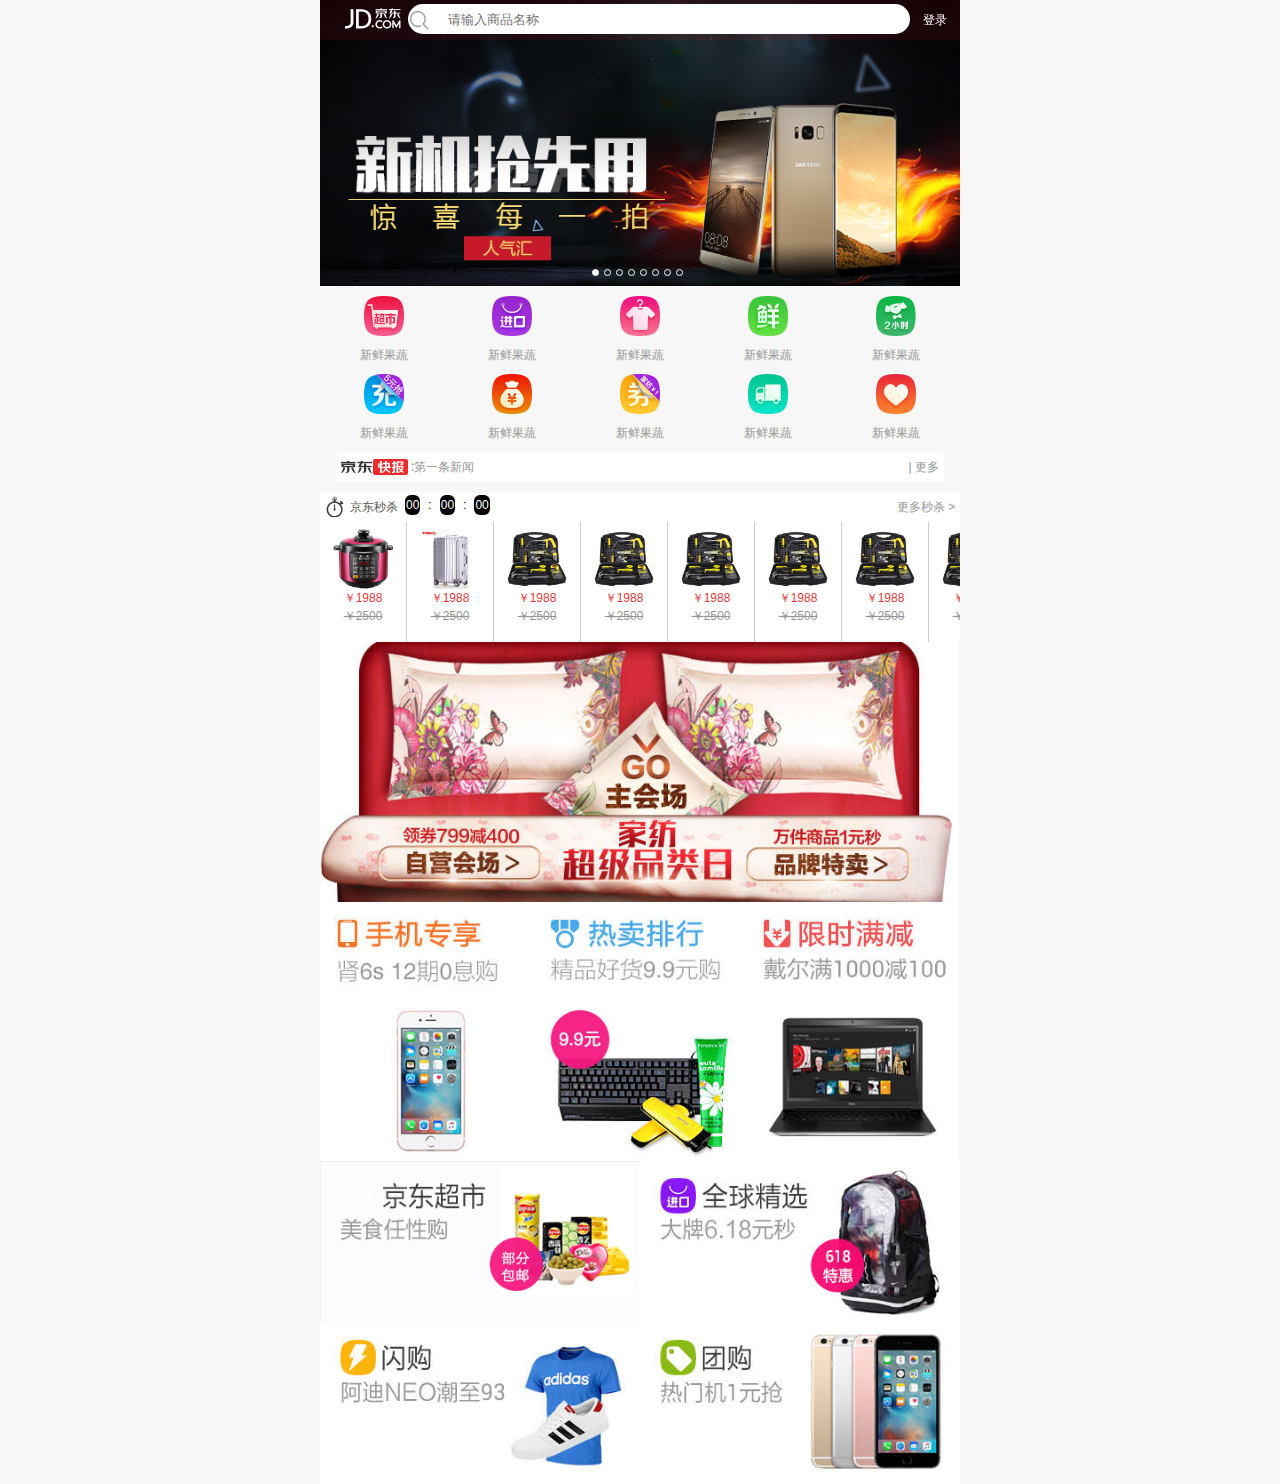
<file: index.html>
<!DOCTYPE html>
<html lang="en">
<head>
  <meta charset="UTF-8">
  <meta name="viewport" content="width=device-width, initial-scale=1.0">
  <meta http-equiv="X-UA-Compatible" content="ie=edge">
  <link rel="stylesheet" href="./css/base.css">
  <link rel="stylesheet" href="./css/index.css">
  <title>Document</title>
</head>
<body>
  <div class="container">
    <div class="jd_header">
      <div class="jd_logo">
         <i class="logo jd_sprite"></i>
      </div>
      <div class="jd_search">
        <input type="text" placeholder="请输入商品名称">
        <i class="sou jd_sprite"></i>
      </div>
      <div class="jd_login"><a href="#">登录</a></div>
    </div>
  
    <!-- 京东banner -->
    <div class="jd_banner clearfix">
        <ul class="clearfix">
          <li><a href="#"><img src="./images/banner08.jpg" alt=""></a></li>
          <li><a href="#"><img src="./images/banner01.jpg" alt=""></a></li>
          <li><a href="#"><img src="./images/banner02.jpg" alt=""></a></li>
          <li><a href="#"><img src="./images/banner03.jpg" alt=""></a></li>
          <li><a href="#"><img src="./images/banner04.jpg" alt=""></a></li>
          <li><a href="#"><img src="./images/banner05.jpg" alt=""></a></li>
          <li><a href="#"><img src="./images/banner06.jpg" alt=""></a></li>
          <li><a href="#"><img src="./images/banner07.jpg" alt=""></a></li>
          <li><a href="#"><img src="./images/banner08.jpg" alt=""></a></li>
          <li><a href="#"><img src="./images/banner01.jpg" alt=""></a></li>
        
        </ul>
        <ol>
           <li class="now"></li>
           <li></li>
           <li></li>
           <li></li>
           <li></li>
           <li></li>
           <li></li>
           <li></li>
        </ol>
    </div>
  
  
    <!-- 京东navigator -->
    <div class="jd_nav clearfix">
       <ul>
         <li>
           <a href="">
             <img src="./images/nav01.png" alt="">
             <p>新鲜果蔬</p>
           </a>
         </li>
         <li>
           <a href="">
             <img src="./images/nav02.png" alt="">
             <p>新鲜果蔬</p>
           </a>
         </li>
         <li>
           <a href="">
             <img src="./images/nav03.png" alt="">
             <p>新鲜果蔬</p>
           </a>
         </li>
         <li>
           <a href="">
             <img src="./images/nav04.png" alt="">
             <p>新鲜果蔬</p>
           </a>
         </li>
         <li>
           <a href="">
             <img src="./images/nav05.png" alt="">
             <p>新鲜果蔬</p>
           </a>
         </li>
         <li>
           <a href="">
             <img src="./images/nav06.png" alt="">
             <p>新鲜果蔬</p>
           </a>
         </li>
         <li>
           <a href="">
             <img src="./images/nav07.png" alt="">
             <p>新鲜果蔬</p>
           </a>
         </li>
         <li>
           <a href="">
             <img src="./images/nav08.png" alt="">
             <p>新鲜果蔬</p>
           </a>
         </li>
         <li>
           <a href="">
             <img src="./images/nav09.png" alt="">
             <p>新鲜果蔬</p>
           </a>
         </li>
         <li>
           <a href="">
             <img src="./images/nav10.png" alt="">
             <p>新鲜果蔬</p>
           </a>
         </li>
       </ul>
    </div>
  
  
    <!-- 京东快报 -->
    <div class="jd_news"> 
       <div class="jd_news_logo fl"><img src="./images/jd-news-tit.png" alt=""></div>
       <div class="info fl">
         <ul>
           <li><a href="">第一条新闻</a></li>
           <li><a href="">第2条新闻</a></li>
           <li><a href="">第3条新闻</a></li>
           <li><a href="">第一条新闻</a></li>
         </ul>
       </div>
       <div class="more fr"><a href="">| 更多</a></div>
    </div> 
  
    <!--京东秒杀 -->
  <div class="jd_secKill">
       <div class="jd_secKill_titlt">
          <div class="kill_info fl">
            <i class="clock jd_sprite"></i>
            <span> 京东秒杀 </span>
          </div>
          <div class="time fl">
             <span class="hour">00</span>
             <span>:</span>
             <span class="minutes">00</span>
             <span>:</span>
             <span class="seconds">00</span>
          </div>
          <div class="more fr"><a href="#">更多秒杀 ></a></div>
       </div>
       <div class="jd_secKill_content">
         <ul class="clearfix">
           <li>
             <a href="">
               <img src="./images/sec01.jpg" alt="">
               <p class="new">￥1988</p>
               <p class="old">￥2500</p>
             </a>
           </li>
           <li>
             <a href="">
               <img src="./images/sec02.jpg" alt="">
                 <p class="new">￥1988</p>
                 <p class="old">￥2500</p>
             </a>
           </li>
           <li>
             <a href="">
               <img src="./images/sec03.jpg" alt="">
               <p class="new">￥1988</p>
               <p class="old">￥2500</p>
             </a>
           </li>
           <li>
             <a href="">
               <img src="./images/sec03.jpg" alt="">
               <p class="new">￥1988</p>
               <p class="old">￥2500</p>
             </a>
           </li>
           <li>
             <a href="">
               <img src="./images/sec03.jpg" alt="">
               <p class="new">￥1988</p>
               <p class="old">￥2500</p>
             </a>
           </li>
           <li>
             <a href="">
               <img src="./images/sec03.jpg" alt="">
               <p class="new">￥1988</p>
               <p class="old">￥2500</p>
             </a>
           </li>
           <li>
             <a href="">
               <img src="./images/sec03.jpg" alt="">
               <p class="new">￥1988</p>
               <p class="old">￥2500</p>
             </a>
           </li>
           <li>
             <a href="">
               <img src="./images/sec03.jpg" alt="">
               <p class="new">￥1988</p>
               <p class="old">￥2500</p>
             </a>
           </li>
           <li>
             <a href="">
               <img src="./images/sec03.jpg" alt="">
               <p class="new">￥1988</p>
               <p class="old">￥2500</p>
             </a>
           </li>
           <li>
             <a href="">
               <img src="./images/sec03.jpg" alt="">
               <p class="new">￥1988</p>
               <p class="old">￥2500</p>
             </a>
           </li>
         </ul>
       </div>
    </div>

  
    <!-- 京东主会场 -->
    <div class="jd_major clearfix">
       <div><a href=""><img src="images/item01.jpg" alt=""></a></div>
       <div><a href=""><img src="images/item02.jpg" alt=""></a></div>
       <div><a href=""><img src="images/item03.jpg" alt=""></a></div>
    </div>
  
    <!-- 京东产品 -->
    <div class="jd_product">
       <ul class="">
         <li>
            <a href="#"><img src="./images/product_1.jpg" alt=""></a>
            <a href="#"><img src="./images/product_2.jpg" alt=""></a>
            <a href="#"><img src="./images/product_3.jpg" alt=""></a>
         </li>
         <li>
          <a href="#"><img src="./images/product_4.jpg" alt=""></a>
          <a href="#"><img src="./images/product_5.jpg" alt=""></a>
         </li>
         <li>
          <a href="#"><img src="./images/product_6.jpg" alt=""></a>
          <a href="#"><img src="./images/product_7.jpg" alt=""></a>
         </li>
        </ul>
    </div>
  </div>
</body>
<script src="./js/iscroll.js"></script>
<script src="./js/index.js"></script>
</html>
</file>
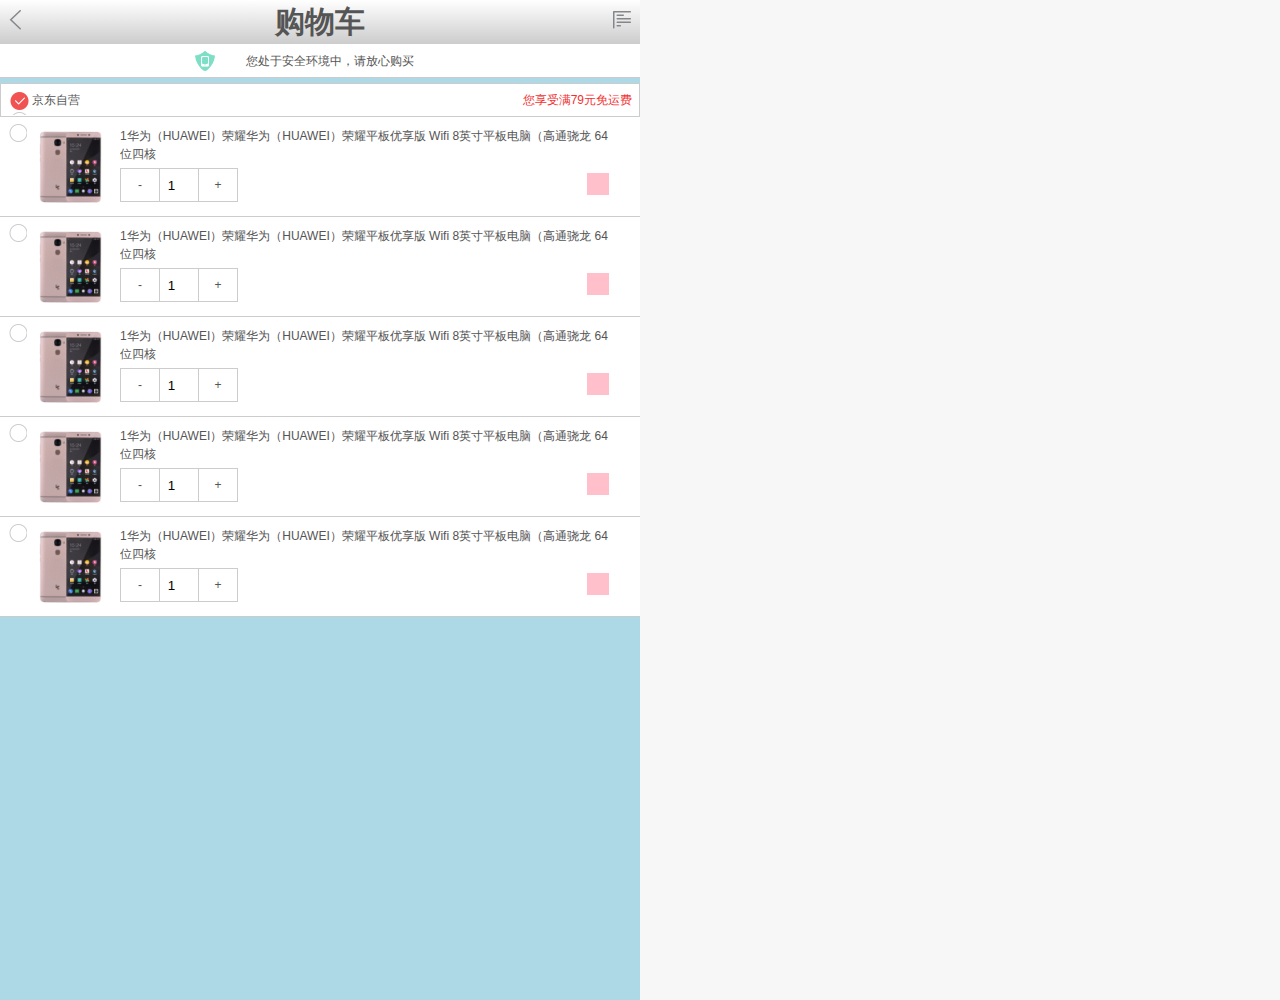
<file: categroies.html>
<!DOCTYPE html>
<html lang="en">
<head>
  <meta charset="UTF-8">
  <meta name="viewport" content="width=device-width, initial-scale=1.0">
  <meta http-equiv="X-UA-Compatible" content="ie=edge">
  <link rel="stylesheet" href="./css/base.css">
  <link rel="stylesheet" href="./css/categroies.css">
  <title>购物车</title>
</head>
<body>
   <div class="container">
      <div class="jd_header">
         <div class="jd_back jd_sprite"></div>
         <div class="title">
            <h3>  购物车 </h3>
         </div>
         <div class="menu jd_sprite">            
         </div>
      </div>
      <div class="jd_safe"> 
          <p> <i class="safe "><img src="./images/safe_icon.png" alt="" srcset=""></i>您处于安全环境中，请放心购买</p>
      </div>
      <div class="jd_self_support">
          <span class="all fl jd_sprite"></span>
          <span class="fl" >京东自营</span>
          <span class="fr info">您享受满79元免运费</span>
      </div>
      <div class="jd_goods clearfix">
          <div class="select jd_sprite ">
          </div>
          <div class="product fl">
              <a href="#"><img src="./images/cate_item10.png" alt=""></a>
          </div>
          <div class="info fl ">
              <p class="txt-cut">1华为（HUAWEI）荣耀华为（HUAWEI）荣耀平板优享版 Wifi 8英寸平板电脑（高通骁龙 64位四核</p>
              <div class="addSelect">  
                 <span>-</span>             
                 <span><input type="number" name="" id="" value="1"></span>             
                 <span>+</span>             
              </div>
               <div class="del_box">
                  <div class="del_box_title"></div>
                  <div class="del_box_content"></div>
               </div>
          </div>
      </div>
      <div class="jd_goods clearfix">
          <div class="select jd_sprite ">
          </div>
          <div class="product fl">
              <a href="#"><img src="./images/cate_item10.png" alt=""></a>
          </div>
          <div class="info fl ">
              <p class="txt-cut">1华为（HUAWEI）荣耀华为（HUAWEI）荣耀平板优享版 Wifi 8英寸平板电脑（高通骁龙 64位四核</p>
              <div class="addSelect">  
                 <span>-</span>             
                 <span><input type="number" name="" id="" value="1"></span>             
                 <span>+</span>             
              </div>
               <div class="del_box">
                  <div class="del_box_title"></div>
                  <div class="del_box_content"></div>
               </div>
          </div>
      </div>
      <div class="jd_goods clearfix">
          <div class="select jd_sprite ">
          </div>
          <div class="product fl">
              <a href="#"><img src="./images/cate_item10.png" alt=""></a>
          </div>
          <div class="info fl ">
              <p class="txt-cut">1华为（HUAWEI）荣耀华为（HUAWEI）荣耀平板优享版 Wifi 8英寸平板电脑（高通骁龙 64位四核</p>
              <div class="addSelect">  
                 <span>-</span>             
                 <span><input type="number" name="" id="" value="1"></span>             
                 <span>+</span>             
              </div>
               <div class="del_box">
                  <div class="del_box_title"></div>
                  <div class="del_box_content"></div>
               </div>
          </div>
      </div>
      <div class="jd_goods clearfix">
          <div class="select jd_sprite ">
          </div>
          <div class="product fl">
              <a href="#"><img src="./images/cate_item10.png" alt=""></a>
          </div>
          <div class="info fl ">
              <p class="txt-cut">1华为（HUAWEI）荣耀华为（HUAWEI）荣耀平板优享版 Wifi 8英寸平板电脑（高通骁龙 64位四核</p>
              <div class="addSelect">  
                 <span>-</span>             
                 <span><input type="number" name="" id="" value="1"></span>             
                 <span>+</span>             
              </div>
               <div class="del_box">
                  <div class="del_box_title"></div>
                  <div class="del_box_content"></div>
               </div>
          </div>
      </div>
      <div class="jd_goods clearfix">
          <div class="select jd_sprite ">
          </div>
          <div class="product fl">
              <a href="#"><img src="./images/cate_item10.png" alt=""></a>
          </div>
          <div class="info fl ">
              <p class="txt-cut">1华为（HUAWEI）荣耀华为（HUAWEI）荣耀平板优享版 Wifi 8英寸平板电脑（高通骁龙 64位四核</p>
              <div class="addSelect">  
                 <span>-</span>             
                 <span><input type="number" name="" id="" value="1"></span>             
                 <span>+</span>             
              </div>
               <div class="del_box">
                  <div class="del_box_title"></div>
                  <div class="del_box_content"></div>
               </div>
          </div>
      </div>
   </div>
</body>
</html>
</file>
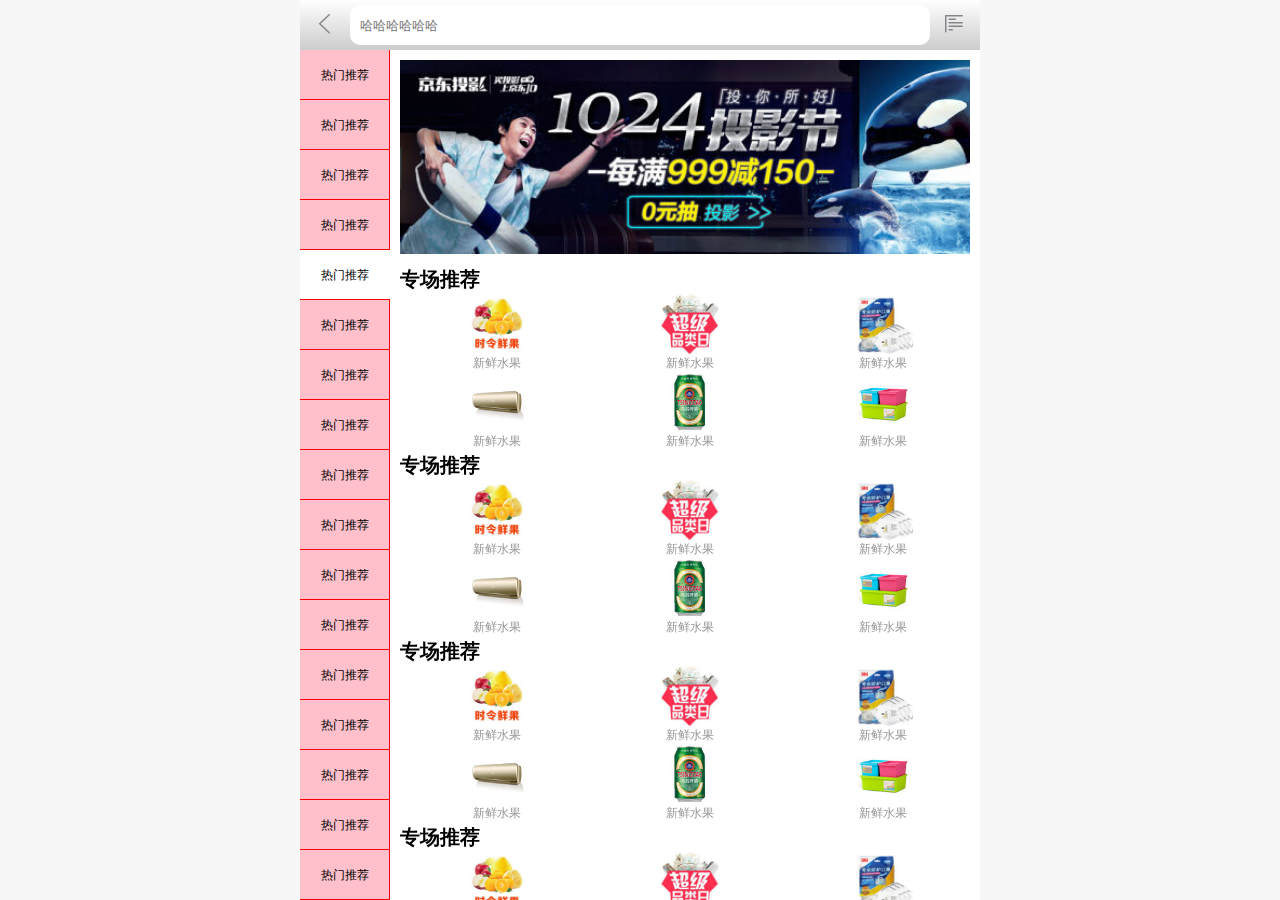
<file: hotCategory.html>
<!DOCTYPE html>
<html lang="en">
<head>
  <meta charset="UTF-8">
  <meta name="viewport" content="width=device-width, initial-scale=1.0">
  <meta http-equiv="X-UA-Compatible" content="ie=edge">
  <link rel="stylesheet" href="./css/base.css">
  <link rel="stylesheet" href="./css/category.css">
  <title>category</title>

</head>
<body>
  <!-- 全屏容器 -->
  <div class="container">
       <div class="header">
          <a class="icon_left jd_sprite" href=""></a>
           <input type="text" class="info" placeholder="哈哈哈哈哈哈">
          <a class="icon_right jd_sprite" href=""></a>
       </div>
       <div class="content">
         <!-- 左边列表部分 -->
          <div class="content_left">
              <ul>
                <li><a href="">热门推荐</a></li>
                <li><a href="">热门推荐</a></li>
                <li><a href="">热门推荐</a></li>
                <li><a href="">热门推荐</a></li>
                <li  class="now"><a href="">热门推荐</a></li>
                <li><a href="">热门推荐</a></li>
                <li><a href="">热门推荐</a></li>
                <li><a href="">热门推荐</a></li>
                <li><a href="">热门推荐</a></li>
                <li><a href="">热门推荐</a></li>
                <li><a href="">热门推荐</a></li>
                <li><a href="">热门推荐</a></li>
                <li><a href="">热门推荐</a></li>
                <li><a href="">热门推荐</a></li>
                <li><a href="">热门推荐</a></li>
                <li><a href="">热门推荐</a></li>
                <li><a href="">热门推荐</a></li>
                <li><a href="">热门推荐</a></li>
                <li><a href="">热门推荐</a></li>
                <li><a href="">热门推荐</a></li>
                <li><a href="">热门推荐</a></li>
                <li><a href="">热门推荐</a></li>
                <li><a href="">热门推荐</a></li>
              </ul>
          </div>
          <!-- 右边的内容部分 -->
          <div class="content_right">
            <div class="con_box ">
                  <div class="img_box">
                    <a href="#" class="banner"><img src="./images/cate_banner.jpg" alt=""></a>
                  </div>
                   <div class="right_box">
                      <h3>专场推荐</h3>
                      <ul class="clearfix">
                        <li>
                          <a href="">
                            <img src="./images/cate_item01.jpg" alt=""> 
                            <p>新鲜水果</p>
                          </a>
                        </li>
                        <li>
                          <a href="">
                            <img src="./images/cate_item02.jpg" alt=""> 
                            <p>新鲜水果</p>
                          </a>
                        </li>
                        <li>
                          <a href="">
                            <img src="./images/cate_item03.jpg" alt=""> 
                            <p>新鲜水果</p>
                          </a>
                        </li>
                        <li>
                          <a href="">
                            <img src="./images/cate_item04.jpg" alt=""> 
                            <p>新鲜水果</p>
                          </a>
                        </li>
                        <li>
                          <a href="">
                            <img src="./images/cate_item05.jpg" alt=""> 
                            <p>新鲜水果</p>
                          </a>
                        </li>
                        <li>
                          <a href="">
                            <img src="./images/cate_item06.jpg" alt=""> 
                            <p>新鲜水果</p>
                          </a>
                        </li>
                      </ul>
                   </div>
                   <div class="right_box">
                      <h3>专场推荐</h3>
                      <ul class="clearfix">
                        <li>
                          <a href="">
                            <img src="./images/cate_item01.jpg" alt=""> 
                            <p>新鲜水果</p>
                          </a>
                        </li>
                        <li>
                          <a href="">
                            <img src="./images/cate_item02.jpg" alt=""> 
                            <p>新鲜水果</p>
                          </a>
                        </li>
                        <li>
                          <a href="">
                            <img src="./images/cate_item03.jpg" alt=""> 
                            <p>新鲜水果</p>
                          </a>
                        </li>
                        <li>
                          <a href="">
                            <img src="./images/cate_item04.jpg" alt=""> 
                            <p>新鲜水果</p>
                          </a>
                        </li>
                        <li>
                          <a href="">
                            <img src="./images/cate_item05.jpg" alt=""> 
                            <p>新鲜水果</p>
                          </a>
                        </li>
                        <li>
                          <a href="">
                            <img src="./images/cate_item06.jpg" alt=""> 
                            <p>新鲜水果</p>
                          </a>
                        </li>
                      </ul>
                   </div>
                   <div class="right_box">
                      <h3>专场推荐</h3>
                      <ul class="clearfix">
                        <li class="now">
                          <a href="">
                            <img src="./images/cate_item01.jpg" alt=""> 
                            <p>新鲜水果</p>
                          </a>
                        </li>
                        <li>
                          <a href="">
                            <img src="./images/cate_item02.jpg" alt=""> 
                            <p>新鲜水果</p>
                          </a>
                        </li>
                        <li>
                          <a href="">
                            <img src="./images/cate_item03.jpg" alt=""> 
                            <p>新鲜水果</p>
                          </a>
                        </li>
                        <li>
                          <a href="">
                            <img src="./images/cate_item04.jpg" alt=""> 
                            <p>新鲜水果</p>
                          </a>
                        </li>
                        <li>
                          <a href="">
                            <img src="./images/cate_item05.jpg" alt=""> 
                            <p>新鲜水果</p>
                          </a>
                        </li>
                        <li>
                          <a href="">
                            <img src="./images/cate_item06.jpg" alt=""> 
                            <p>新鲜水果</p>
                          </a>
                        </li>
                      </ul>
                   </div>
                   <div class="right_box">
                      <h3>专场推荐</h3>
                      <ul class="clearfix">
                        <li>
                          <a href="">
                            <img src="./images/cate_item01.jpg" alt=""> 
                            <p>新鲜水果</p>
                          </a>
                        </li>
                        <li>
                          <a href="">
                            <img src="./images/cate_item02.jpg" alt=""> 
                            <p>新鲜水果</p>
                          </a>
                        </li>
                        <li>
                          <a href="">
                            <img src="./images/cate_item03.jpg" alt=""> 
                            <p>新鲜水果</p>
                          </a>
                        </li>
                        <li>
                          <a href="">
                            <img src="./images/cate_item04.jpg" alt=""> 
                            <p>新鲜水果</p>
                          </a>
                        </li>
                        <li>
                          <a href="">
                            <img src="./images/cate_item05.jpg" alt=""> 
                            <p>新鲜水果</p>
                          </a>
                        </li>
                        <li>
                          <a href="">
                            <img src="./images/cate_item06.jpg" alt=""> 
                            <p>新鲜水果</p>
                          </a>
                        </li>
                      </ul>
                   </div>
                   <div class="right_box">
                      <h3>专场推荐</h3>
                      <ul class="clearfix">
                        <li>
                          <a href="">
                            <img src="./images/cate_item01.jpg" alt=""> 
                            <p>新鲜水果</p>
                          </a>
                        </li>
                        <li>
                          <a href="">
                            <img src="./images/cate_item02.jpg" alt=""> 
                            <p>新鲜水果</p>
                          </a>
                        </li>
                        <li>
                          <a href="">
                            <img src="./images/cate_item03.jpg" alt=""> 
                            <p>新鲜水果</p>
                          </a>
                        </li>
                        <li>
                          <a href="">
                            <img src="./images/cate_item04.jpg" alt=""> 
                            <p>新鲜水果</p>
                          </a>
                        </li>
                        <li>
                          <a href="">
                            <img src="./images/cate_item05.jpg" alt=""> 
                            <p>新鲜水果</p>
                          </a>
                        </li>
                        <li>
                          <a href="">
                            <img src="./images/cate_item06.jpg" alt=""> 
                            <p>新鲜水果</p>
                          </a>
                        </li>
                      </ul>
                   </div>
                   <div class="right_box">
                      <h3>专场推荐</h3>
                      <ul class="clearfix">
                        <li>
                          <a href="">
                            <img src="./images/cate_item01.jpg" alt=""> 
                            <p>新鲜水果</p>
                          </a>
                        </li>
                        <li>
                          <a href="">
                            <img src="./images/cate_item02.jpg" alt=""> 
                            <p>新鲜水果</p>
                          </a>
                        </li>
                        <li>
                          <a href="">
                            <img src="./images/cate_item03.jpg" alt=""> 
                            <p>新鲜水果</p>
                          </a>
                        </li>
                        <li>
                          <a href="">
                            <img src="./images/cate_item04.jpg" alt=""> 
                            <p>新鲜水果</p>
                          </a>
                        </li>
                        <li>
                          <a href="">
                            <img src="./images/cate_item05.jpg" alt=""> 
                            <p>新鲜水果</p>
                          </a>
                        </li>
                        <li>
                          <a href="">
                            <img src="./images/cate_item06.jpg" alt=""> 
                            <p>新鲜水果</p>
                          </a>
                        </li>
                      </ul>
                   </div>
                   <div class="right_box">
                      <h3>专场推荐</h3>
                      <ul class="clearfix">
                        <li>
                          <a href="">
                            <img src="./images/cate_item01.jpg" alt=""> 
                            <p>新鲜水果</p>
                          </a>
                        </li>
                        <li>
                          <a href="">
                            <img src="./images/cate_item02.jpg" alt=""> 
                            <p>新鲜水果</p>
                          </a>
                        </li>
                        <li>
                          <a href="">
                            <img src="./images/cate_item03.jpg" alt=""> 
                            <p>新鲜水果</p>
                          </a>
                        </li>
                        <li>
                          <a href="">
                            <img src="./images/cate_item04.jpg" alt=""> 
                            <p>新鲜水果</p>
                          </a>
                        </li>
                        <li>
                          <a href="">
                            <img src="./images/cate_item05.jpg" alt=""> 
                            <p>新鲜水果</p>
                          </a>
                        </li>
                        <li>
                          <a href="">
                            <img src="./images/cate_item06.jpg" alt=""> 
                            <p>新鲜水果</p>
                          </a>
                        </li>
                      </ul>
                   </div>                 
            </div>
          
          </div>
       </div>

  </div>

</body>
<script src="./js/hotCategory.js"></script>
<script src="./js/iscroll.js"></script>
</html>
</file>
<file: css/base.css>
@charset "utf-8";

/* 初始化 */
body, div, ul, li, ol, h1, h2, h3, h4, h5, h6, input, textarea, select, p, dl, dt, dd, a, img, button, form, table, th, tr, td, tbody, article, aside, details, figcaption, figure, footer, header, menu, nav, section {
  margin: 0;
  padding: 0;
  box-sizing: border-box;
}

body {
  font: 12px/1.5 'Microsoft YaHei', '宋体', Tahoma, Arial, sans-serif;
  color: #555;
  background-color: #F7F7F7;
}

/*去除边框*/
fieldset, img, input, button, textarea {
  border: none;
  /*去除的蓝色小边框*/
  outline-style: none;
}

/*禁止表单域缩放*/
textarea {
  resize: none;
}

a {
  text-decoration: none;
  color: #969696;
  /* 取消链接高亮  */
  -webkit-tap-highlight-color: rgba(0, 0, 0, 0);
}

/* 图片自适应 */
img {
  width: 100%;
  /*解决图片底部对齐问题*/
  display: block;
  border: none;
}

ul, ol {
  list-style: none;
}

h1, h2, h3, h4, h5, h6 {
  text-decoration: none;
  font-weight: normal;
  font-size: 100%;
}

/* 废物利用 */
em, i {
  font-style: normal;
}

.fl {
  float: left;
}

.fr {
  float: right;
}

/*清除浮动  双伪元素法
  1. before的作用, 防塌陷
  2. after的作用, 清浮动
*/
.clearfix:before, .clearfix:after {
  content: "";
  /* 触发了 bfc, 可以防塌陷的 */
  display: table;
}

.clearfix:after {
  clear: both;
}

/*单行溢出*/
.one-txt-cut {
  overflow: hidden;
  /* 规定段落中的文本不换行 */
  white-space: nowrap;
  text-overflow: ellipsis;
}

/*多行溢出*/
.txt-cut {
  overflow: hidden;
  text-overflow: ellipsis;
  display: -webkit-box;
  -webkit-line-clamp: 2;
  -webkit-box-orient: vertical;
}

/* 复用的精灵图类 */
.jd_sprite {
  background: url("../images/jd-sprites.png") no-repeat 0 0;
  background-size: 200px 200px;
}
</file>
<file: css/index.css>
/* 京东包含框 */
 .container {
   width: 100%;
   /* background-color: lightblue; */
   max-width: 640px;
   min-width: 320px;
   margin: 0 auto;
 }

 .jd_header {
   background-color: rgba(222, 24, 27, 0.1);
   position: fixed;
   z-index: 999;
   width: 100%;
   height: 40px;
   max-width: 640px;
   min-width: 320px;
   padding: 0px 50px 0px 70px;

 }

 .jd_header .jd_logo {
   position: absolute;
   width: 80px;
   height: 40px;
   left: 0px;
   top: 0px;
 }

 .jd_header .jd_logo .logo {   
   position: absolute;
   left: 25px;  
   top: 7px;
   width:58px;
   height: 23px;
   display:block; 
   background-position: 0 -108px;
 }


 .jd_header .jd_login {
   position: absolute;
   width: 50px;
   height: 40px;
   right: 0px;
   top: 0px;

 }

 .jd_header .jd_login a {
   display: block;
   width: 100%;
   height: 100%;
   line-height: 40px;
   text-align: center;
   color: #fff;
 }

 .jd_header .jd_search {
   padding-left: 18px;
   position: relative;
   height: 40px;
 }

 .jd_header .jd_search input {
   text-indent: 3em;
   width: 100%;
   height: 30px;
   margin-top: 4px;
   border-radius: 15px;
 }

 .jd_header .jd_search .sou {
   position: absolute;
   width: 20px;
   height: 20px;
   display: inline-block;
   background-position: -60px -110px;
   left: 20px;
   top: 11px;
 }

 /* 京东轮播图 */
 .jd_banner {
   position: relative;
   width: 100%;
   overflow: hidden;
 }

 .jd_banner ul {
   width: 1000%;
   transform: translateX(-10%);
 }

 .jd_banner ul li {
   float: left;
   width: 10%;
 }
 .jd_banner ol {
   position: absolute;  
   left: 50%;
   bottom: 10px;
   transform: translateX(-50%);
 }
.jd_banner ol li{
  width: 7px;
  height: 7px;
  border: 1px solid #fff;
  border-radius: 50%;
  margin-right: 5px;
  float: left;
}
.jd_banner ol li.now{
  background-color: snow;
  box-shadow: 0px 0px 0px 2px 3px  snow;
}
 /* 京东导航 */
 .jd_nav {
   width: 100%;
 }

 .jd_nav ul li {
   float: left;
   width: 20%;
 }

 .jd_nav ul li a {
   display: block;
 }

 .jd_nav ul li a img {
   display: block;
   width: 40px;
   height: 40px;
   margin: 10px auto;
 }

 .jd_nav ul li p {
   width: 100%;
   text-align: center;
 }


 /* 京东快报 */
 .jd_news {
   margin: 10px auto;
   height: 30px;
   width: 95%;
   border-radius: 5px;
   background-color: #fff;
   overflow: hidden;
 }
 .jd_news .jd_news_logo img{
   width: 73px;
   height: 16px;
   margin-top: 7px;
   margin-left: 5px;
 }

 .jd_news .info ul li{
   line-height: 30px;
     
 }
 .jd_news .more a{
   display: inline-block;
   line-height: 30px;
   margin-right: 5px;
 }


 /* 京东秒杀  */
 .jd_secKill{
   width: 100%;
 }
 .jd_secKill .jd_secKill_titlt{
   box-sizing: border-box;
   position: relative;
   width: 100%;
   height: 30px;
   background-color: #fff;
 }
 .jd_secKill .jd_secKill_titlt i{
   position: absolute;
   top:4px;
   left: 5px;   
   display: inline-block;
   width: 21px ;
   height: 21px;
  
   background-position: -83px -109px;
 }
 .jd_secKill .jd_secKill_titlt .kill_info span{
   padding-left: 30px;
   display: inline-block;
   height: 30px;
   line-height: 30px;
  
 }

 .jd_secKill .jd_secKill_titlt .more{
   height: 30px;
   line-height: 30px;
   padding-right: 5px;

 }
 
 .jd_secKill .jd_secKill_titlt .time span{
    float: left;
    padding: 1px 1px;
    background-color: #000;
    border-radius: 6px;
    margin-left: 7px;
    margin-top: 3px;
    color: #fff;
 }
 .jd_secKill .jd_secKill_titlt .time span:nth-child(even){
   background-color: #fff;
   color: #000000;   
 }
 .jd_secKill .jd_secKill_content{
   overflow: hidden;
   width: 100%;
   height: 120px;
 }
 .jd_secKill .jd_secKill_content ul{
    width: 1000px;
    background-color: #fff;
    
 }
 .jd_secKill .jd_secKill_content ul li{
   float: left;
   width: 87px;   
   border-right: 1px solid #ccc;
 }
 .jd_secKill .jd_secKill_content ul li:last-child{
   border-right: none;
 }
 .jd_secKill .jd_secKill_content ul li a{
    display: block;
    width: 60px;
    height: 120px;
    padding-top: 7px;
    margin: 0 auto;

 }
 .jd_secKill .jd_secKill_content ul li p{
   text-align: center; 
 }
 .jd_secKill .jd_secKill_content ul li p.new{

   color:rgba(222,24,27,0.9);
 }
 .jd_secKill .jd_secKill_content ul li p.old{
   text-decoration: line-through;
 }


 /* 京东主会场 */
 .jd_major{   
   width: 100%;
 }
 .jd_major div{
   float: left;
   width: 33.3%;

 }
 .jd_major div a{
   display: block;
 }


 /* 京东产品  */
 .jd_product{
   width: 100%;

 }
 .jd_product ul li{
   float: left;
   width: 100%;
 }
 .jd_product ul li a{
   float: left;
  display: block;
  width: 33.3%;
   background-color: blue;
 }
 .jd_product ul li:nth-child(2) a,
 .jd_product ul li:nth-child(3) a{
   width: 50%;
 }
</file>
<file: css/categroies.css>
.container{
   width: 100%;
   min-width: 320px;
   max-width: 640px;
   height: 1000px;
   background-color: lightblue;
}
.jd_header{
  position: relative;
   width: 100%;
   height:44px;
   background-image: linear-gradient(to top ,#ccc,#fff);
   text-align: center;
   line-height: 44px;
}
.jd_header .jd_back{
  position: absolute;
  left: 7px;
  top: 10px;
  width: 20px;
  height: 22px;
  background-position:-22px 0px ;
}
.jd_header .title{
   padding: 0px 44px;
   height: 44px;
}
.jd_header .title h3{
  font-family: 'Times New Roman', Times, serif;
   font-size: 30px;
   font-weight: bold;
}
.jd_header .menu{
   width: 22px;
   height: 22px;
   position: absolute;
   right: 7px;
   top: 10px;
   background-position:-59px 0px ;
}
.jd_safe{
   text-align: center;
   width: 100%;
   height: 34px;
   line-height: 34px;
   background-color: #fff;
   border-bottom: 1px solid #ccc;
}
.jd_safe p{
  margin: 0 auto;
  width: 270px;
   position: relative;
   padding-left: 20px;
}
.jd_safe p i.safe{
  position: absolute;
  left: 10px;
  top:7px;
  display: inline-block;
  width: 20px;
  height: 20px;
 
}
.jd_self_support{
  box-sizing: border-box;
  padding-left: 7px;
  padding-top: 7px;
  padding-right: 7px;
   margin-top: 5px;
   width: 100%;
   height:34px;
   background-color: #fff;

   border: 1px solid #ccc;
}
.jd_self_support .all{
   width: 24px;
   height: 24px;
   background-position: -178px -69px;
}
.jd_self_support .info{
   color: #f23030;
}
.jd_goods{
  position: relative;
  width: 100%;
  height: 100px;
  background-color: #fff;
  border-bottom: 1px solid #ccc;
  padding-left:20px;
}
.jd_goods .select{
   position: absolute;
   top: 7px;
   left: 7px;
   width: 20px;
   height: 20px;
   background-position: -178px -90px;
}
.jd_goods .product{
  margin-left: 10px;
  padding-top: 10px;
  width: 80px;
  height: 80px;
}
.jd_goods .info {
   position: absolute;
   left: 120px;
   width: 78%; 
   top: 10px;  
}
.jd_goods .info span{
   border: 1px solid #ccc;
   margin-top: 5px;
    float: left;
    width: 38px;
    height: 32px;
    margin-right: -1px;
    text-align: center;
    line-height: 32px;
}
.jd_goods .info span input[type="number"]{
  text-align: center;
   width: 100%;
   height: 100%;
}
.jd_goods .info .del_box {
   width: 22px;
   height: 22px;
   position: absolute;
   background-color: pink;
   right: 10px;
   bottom: 7px;  
  }
</file>
<file: css/category.css>
html,body{
  width: 100%;
  height: 100%;
}
.container{
  width: 100%;
  height: 100%;
  overflow: hidden;
  max-width: 680px;
  min-width: 320px;
  margin: 0 auto;
  padding-top: 50px;
}
.header{
  max-width: 680px;
  min-width: 320px;
  position: absolute;
  top: 0px;
  width: 100%;
  height: 50px;
  padding: 0px 50px ;
  background-image: linear-gradient(to top,#ccc,#fff);

}
.header .icon_left,
.header .icon_right
{ 
   padding: 14px;
   position: absolute;
   display: block;
   width: 50px;
   height: 50px;
   top: 0px;
   /* 设置背景显示的区域 */
   background-clip: content-box;
   /* 设置背景起始的左顶点  从内容部分开始 */
   background-origin: content-box;
}
.header .icon_left{
   left: 0px ;
   background-position:-20px 0px;

}
.header .icon_right{
  right: 0px;
  background-position: -60px 0;
}
.header .info{
  width: 100%;
  margin-top: 5px;  
  height: 40px;
  background-color: #fff;
  border-radius: 10px;
  text-indent: 10px;
}


/* 内容部分 */
.content{  
  height: 100%;
}
.content .content_left{
  float: left;
  height: 100%;
  width: 90px;
  overflow: hidden;
}
.content .content_left li{ 
  height: 50px;
  line-height:50px;
  text-align: center;
  background-color: pink;
  border-right:1px solid red;
  border-bottom: 1px solid red;
}
.content .content_left ul{

}
.content .content_left li a{
   display: block;
   color:black;
}
.content .content_left li.now{
  background-color: #fff;
  border-right: none;
  color: red;
}

/* 推荐产品 */
.content_right {
  overflow: hidden;
}
.content_right .img_box{
  padding: 10px;
}
.content_right .banner{
  display: block;
  width: 100%;

}
 .content .content_right{
   overflow: hidden;  
   height: 100%;
   background-color: #fff;

 
 
 
  }
 .content .content_right .con_box{
  width: 100%;
 }
 
 .content .content_right .right_box{
    padding-left: 10px;
 }
 .content .content_right .right_box h3{
   font-weight: bold;
   color: black;
   font-size: 20px;
 }
 .content .content_right .right_box ul li{
   float: left;
   width: 33.3%;
   /* padding: 10px; */

 }
 .content .content_right .right_box ul a{
   display: block;
 }
 .content .content_right .right_box ul li img{
   margin: 0 auto;
   width: 60px;
   height: 60px;
 }
 .content .content_right .right_box ul li p{
   text-align: center;
 }
</file>
